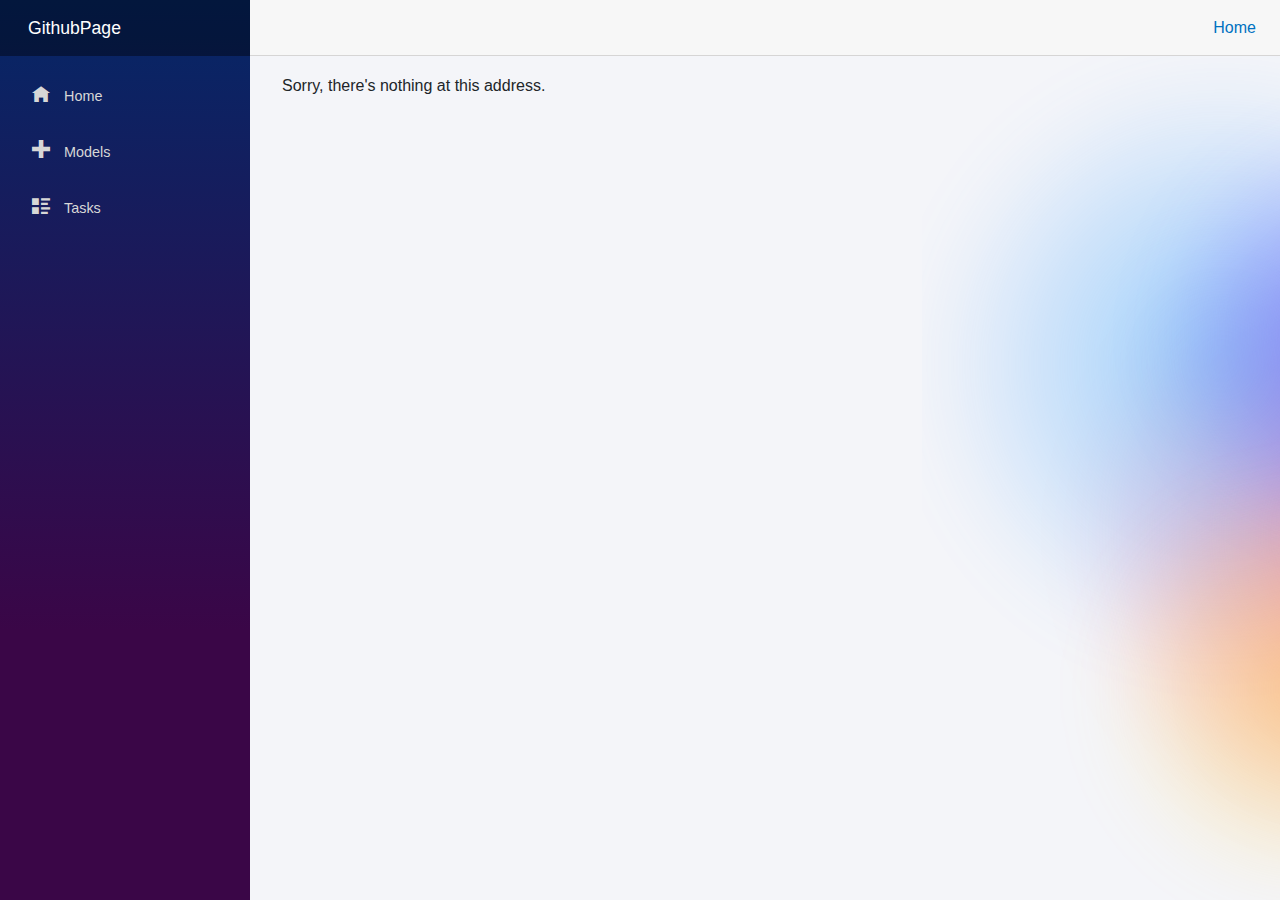
<file: index.html>
<!DOCTYPE html>
<html lang="en">

<head>
    <meta charset="utf-8" />
    <meta name="viewport" content="width=device-width, initial-scale=1.0, maximum-scale=1.0, user-scalable=no" />
    <title>GithubPage</title>
    <base href="/" />
    <link href="css/bootstrap/bootstrap.min.css" rel="stylesheet" />
    <link href="css/app.css" rel="stylesheet" />
    <link rel="icon" type="image/png" href="favicon.png" />
    <link href="GithubPage.styles.css" rel="stylesheet" />
    <link href="manifest.json" rel="manifest" />
    <link rel="apple-touch-icon" sizes="512x512" href="icon-512.png" />
    <link rel="apple-touch-icon" sizes="192x192" href="icon-192.png" />
    <link rel="stylesheet" href="_content/Radzen.Blazor/css/standard-base.css">

</head>

<body>
    <div id="app">
        <svg class="loading-progress">
            <circle r="40%" cx="50%" cy="50%" />
            <circle r="40%" cx="50%" cy="50%" />
        </svg>
        <div class="loading-progress-text"></div>
    </div>

    <div id="blazor-error-ui">
        An unhandled error has occurred.
        <a href="" class="reload">Reload</a>
        <a class="dismiss">🗙</a>
    </div>
    <script src="_framework/blazor.webassembly.js"></script>
    <script>navigator.serviceWorker.register('service-worker.js');</script>
    <script src="_content/Radzen.Blazor/Radzen.Blazor.js"></script>

</body>

</html>
</file>
<file: GithubPage.styles.css>
/* /Shared/MainLayout.razor.rz.scp.css */
.page[b-75qikfzo78] {
    position: relative;
    display: flex;
    flex-direction: column;
}

main[b-75qikfzo78] {
    flex: 1;
}

.sidebar[b-75qikfzo78] {
    background-image: linear-gradient(180deg, rgb(5, 39, 103) 0%, #3a0647 70%);
}

.top-row[b-75qikfzo78] {
    background-color: #f7f7f7;
    border-bottom: 1px solid #d6d5d5;
    justify-content: flex-end;
    height: 3.5rem;
    display: flex;
    align-items: center;
}

    .top-row[b-75qikfzo78]  a, .top-row[b-75qikfzo78]  .btn-link {
        white-space: nowrap;
        margin-left: 1.5rem;
        text-decoration: none;
    }

    .top-row[b-75qikfzo78]  a:hover, .top-row[b-75qikfzo78]  .btn-link:hover {
        text-decoration: underline;
    }

    .top-row[b-75qikfzo78]  a:first-child {
        overflow: hidden;
        text-overflow: ellipsis;
    }

@media (max-width: 640.98px) {
    .top-row:not(.auth)[b-75qikfzo78] {
        display: none;
    }

    .top-row.auth[b-75qikfzo78] {
        justify-content: space-between;
    }

    .top-row[b-75qikfzo78]  a, .top-row[b-75qikfzo78]  .btn-link {
        margin-left: 0;
    }
}

@media (min-width: 641px) {
    .page[b-75qikfzo78] {
        flex-direction: row;
    }

    .sidebar[b-75qikfzo78] {
        width: 250px;
        height: 100vh;
        position: sticky;
        top: 0;
    }

    .top-row[b-75qikfzo78] {
        position: sticky;
        top: 0;
        z-index: 1;
    }

    .top-row.auth[b-75qikfzo78]  a:first-child {
        flex: 1;
        text-align: right;
        width: 0;
    }

    .top-row[b-75qikfzo78], article[b-75qikfzo78] {
        padding-left: 2rem !important;
        padding-right: 1.5rem !important;
    }
}
/* /Shared/NavMenu.razor.rz.scp.css */
.navbar-toggler[b-gzx5bvws65] {
    background-color: rgba(255, 255, 255, 0.1);
}

.top-row[b-gzx5bvws65] {
    height: 3.5rem;
    background-color: rgba(0,0,0,0.4);
}

.navbar-brand[b-gzx5bvws65] {
    font-size: 1.1rem;
}

.oi[b-gzx5bvws65] {
    width: 2rem;
    font-size: 1.1rem;
    vertical-align: text-top;
    top: -2px;
}

.nav-item[b-gzx5bvws65] {
    font-size: 0.9rem;
    padding-bottom: 0.5rem;
}

    .nav-item:first-of-type[b-gzx5bvws65] {
        padding-top: 1rem;
    }

    .nav-item:last-of-type[b-gzx5bvws65] {
        padding-bottom: 1rem;
    }

    .nav-item[b-gzx5bvws65]  a {
        color: #d7d7d7;
        border-radius: 4px;
        height: 3rem;
        display: flex;
        align-items: center;
        line-height: 3rem;
    }

.nav-item[b-gzx5bvws65]  a.active {
    background-color: rgba(255,255,255,0.25);
    color: white;
}

.nav-item[b-gzx5bvws65]  a:hover {
    background-color: rgba(255,255,255,0.1);
    color: white;
}

@media (min-width: 641px) {
    .navbar-toggler[b-gzx5bvws65] {
        display: none;
    }

    .collapse[b-gzx5bvws65] {
        /* Never collapse the sidebar for wide screens */
        display: block;
    }
    
    .nav-scrollable[b-gzx5bvws65] {
        /* Allow sidebar to scroll for tall menus */
        height: calc(100vh - 3.5rem);
        overflow-y: auto;
    }
}
</file>
<file: css/app.css>
@import url('open-iconic/font/css/open-iconic-bootstrap.min.css');

html, body {
    font-family: 'Helvetica Neue', Helvetica, Arial, sans-serif;
}

h1:focus {
    outline: none;
}

a, .btn-link {
    color: #0071c1;
}

.btn-primary {
    color: #fff;
    background-color: #1b6ec2;
    border-color: #1861ac;
}

.btn:focus, .btn:active:focus, .btn-link.nav-link:focus, .form-control:focus, .form-check-input:focus {
  box-shadow: 0 0 0 0.1rem white, 0 0 0 0.25rem #258cfb;
}

.content {
    padding-top: 1.1rem;
}

.valid.modified:not([type=checkbox]) {
    outline: 1px solid #26b050;
}

.invalid {
    outline: 1px solid red;
}

.validation-message {
    color: red;
}

#blazor-error-ui {
    background: lightyellow;
    bottom: 0;
    box-shadow: 0 -1px 2px rgba(0, 0, 0, 0.2);
    display: none;
    left: 0;
    padding: 0.6rem 1.25rem 0.7rem 1.25rem;
    position: fixed;
    width: 100%;
    z-index: 1000;
}

    #blazor-error-ui .dismiss {
        cursor: pointer;
        position: absolute;
        right: 0.75rem;
        top: 0.5rem;
    }

.blazor-error-boundary {
    background: url([data-uri]) no-repeat 1rem/1.8rem, #b32121;
    padding: 1rem 1rem 1rem 3.7rem;
    color: white;
}

    .blazor-error-boundary::after {
        content: "An error has occurred."
    }

.loading-progress {
    position: relative;
    display: block;
    width: 8rem;
    height: 8rem;
    margin: 20vh auto 1rem auto;
}

    .loading-progress circle {
        fill: none;
        stroke: #e0e0e0;
        stroke-width: 0.6rem;
        transform-origin: 50% 50%;
        transform: rotate(-90deg);
    }

        .loading-progress circle:last-child {
            stroke: #1b6ec2;
            stroke-dasharray: calc(3.141 * var(--blazor-load-percentage, 0%) * 0.8), 500%;
            transition: stroke-dasharray 0.05s ease-in-out;
        }

.loading-progress-text {
    position: absolute;
    text-align: center;
    font-weight: bold;
    inset: calc(20vh + 3.25rem) 0 auto 0.2rem;
}

    .loading-progress-text:after {
        content: var(--blazor-load-percentage-text, "Loading");
    }
</file>
